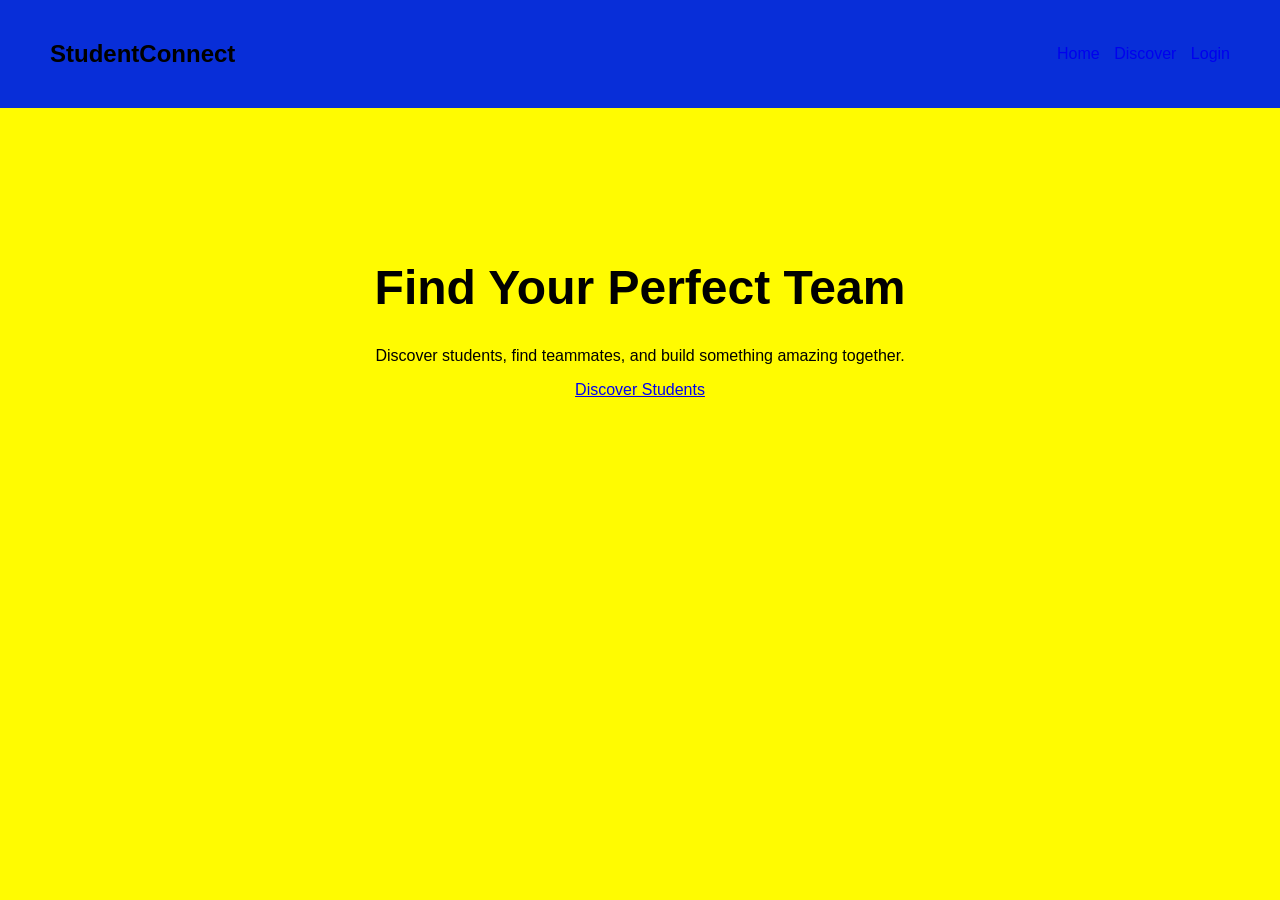
<file: index.html>
<!DOCTYPE html>
<html lang="en">

<head>
    <meta charset="UTF-8">
    <meta name="viewport" content="width=device-width, initial-scale=1.0">

    <title>StudentConnect</title>

    <link rel="stylesheet" href="style.css">
</head>

<body>

    <header>
        <h2>StudentConnect</h2>

        <nav>
            <a href="index.html">Home</a>
            <a href="discovery.html">Discover</a>
            <a href="login.html">Login</a>
        </nav>
    </header>

    <main class="hero">

        <h1>Find Your Perfect Team</h1>

        <p>
            Discover students, find teammates,
            and build something amazing together.
        </p>

        <a href="discovery.html" class="button">
            Discover Students
        </a>

    </main>

</body>

</html>
</file>
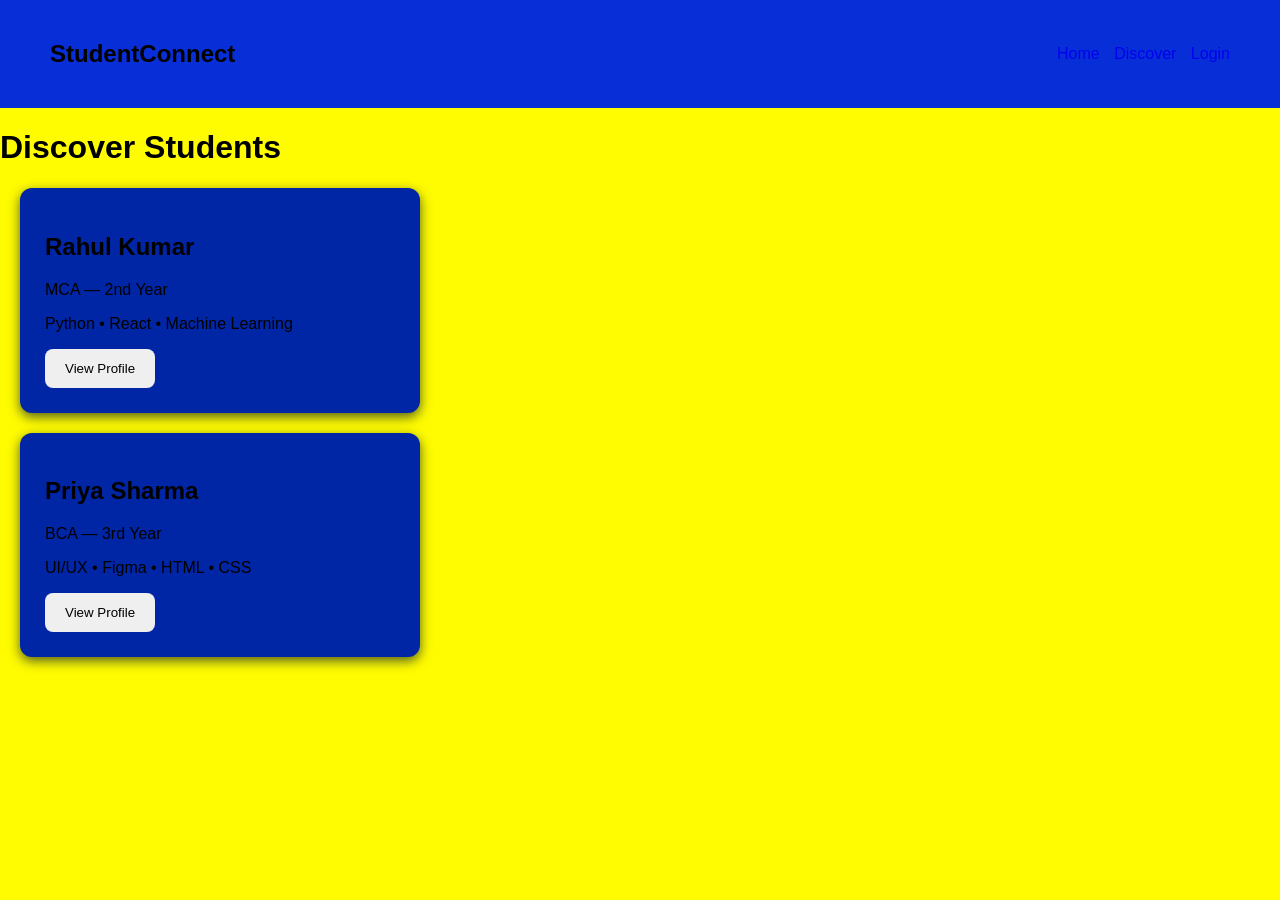
<file: discovery.html>
<!DOCTYPE html>
<html lang="en">

<head>

    <meta charset="UTF-8">
    <meta name="viewport" content="width=device-width, initial-scale=1.0">

    <title>Discover Students</title>

    <link rel="stylesheet" href="style.css">

</head>

<body>

    <header>

        <h2>StudentConnect</h2>

        <nav>
            <a href="index.html">Home</a>
            <a href="discovery.html">Discover</a>
            <a href="login.html">Login</a>
        </nav>

    </header>

    <main>

        <h1>Discover Students</h1>

        <div class="student-card">

            <h2>Rahul Kumar</h2>

            <p>MCA — 2nd Year</p>

            <p>
                Python • React • Machine Learning
            </p>

            <button>
                View Profile
            </button>

        </div>

        <div class="student-card">

            <h2>Priya Sharma</h2>

            <p>BCA — 3rd Year</p>

            <p>
                UI/UX • Figma • HTML • CSS
            </p>

            <button>
                View Profile
            </button>

        </div>

    </main>

</body>

</html>
</file>
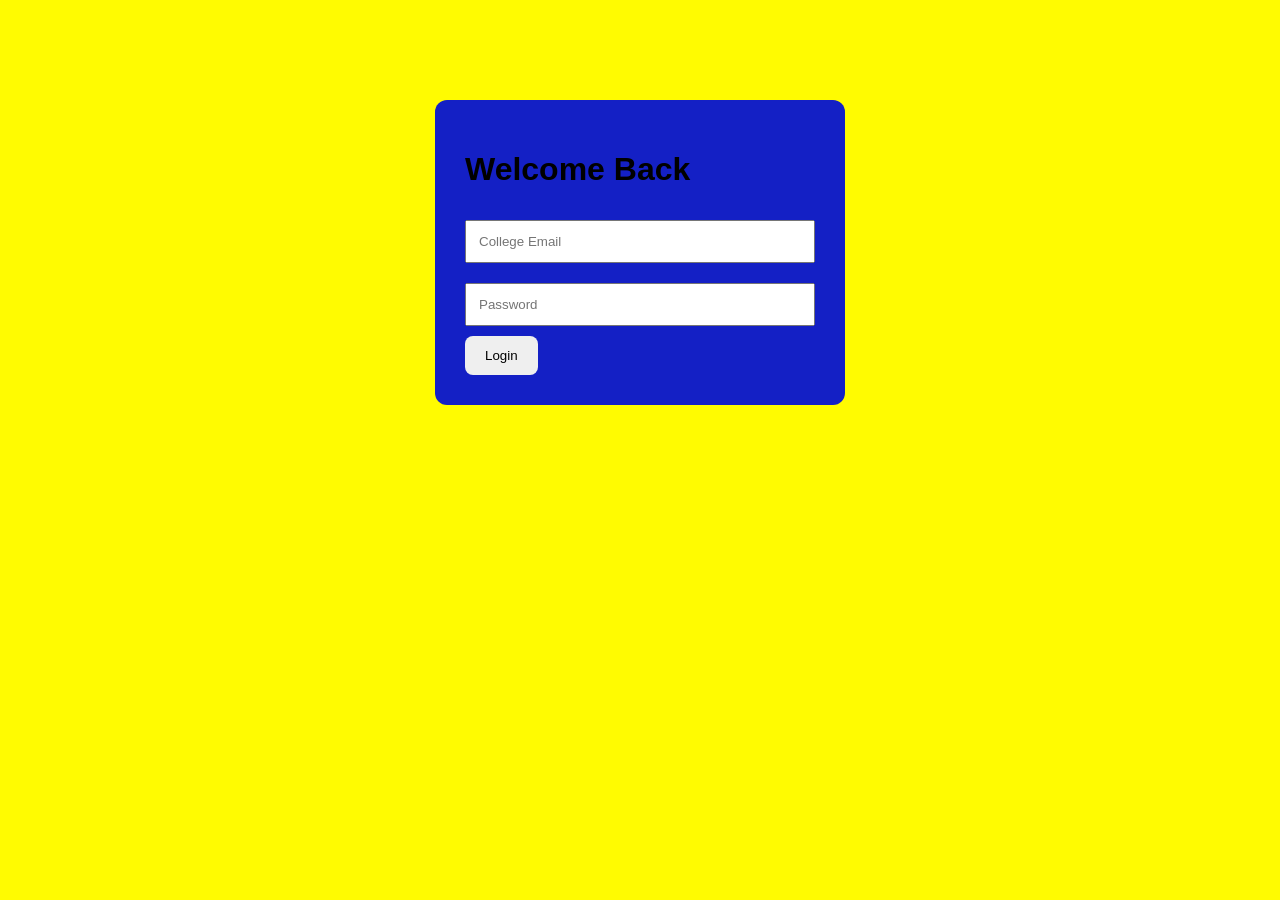
<file: login.html>
<!DOCTYPE html>
<html lang="en">

<head>

    <meta charset="UTF-8">
    <meta name="viewport" content="width=device-width, initial-scale=1.0">

    <title>Login - StudentConnect</title>

    <link rel="stylesheet" href="style.css">

</head>

<body>

    <div class="login-container">

        <h1>Welcome Back</h1>

        <form>

            <input
                type="email"
                placeholder="College Email"
                required
            >

            <input
                type="password"
                placeholder="Password"
                required
            >

            <button type="submit">
                Login
            </button>

        </form>

    </div>

</body>

</html>
</file>
<file: style.css>
body {
    font-family: Arial, sans-serif;
    margin: 0;
    background: #fffb01;
}

header {
    display: flex;
    justify-content: space-between;
    align-items: center;

    padding: 20px 50px;

    background: rgb(8, 46, 216);
}

nav a {
    margin-left: 10px;
    text-decoration: none;
}

.hero {
    text-align: center;
    padding: 120px 20px;
}

.hero h1 {
    font-size: 48px;
}

.button,
button {
    padding: 12px 20px;
    border: none;
    border-radius: 8px;
    cursor: pointer;
}

.student-card {
    background: rgb(0, 38, 165);

    width: 350px;

    padding: 25px;
    margin: 20px;

    border-radius: 12px;

    box-shadow: 0 4px 12px rgb(83, 97, 31);
}

.login-container {
    width: 350px;
    margin: 100px auto;

    padding: 30px;

    background: #1420c5;

    border-radius: 12px;
}

.login-container input {
    width: 100%;
    padding: 12px;

    margin: 10px 0;

    box-sizing: border-box;
}
</file>
